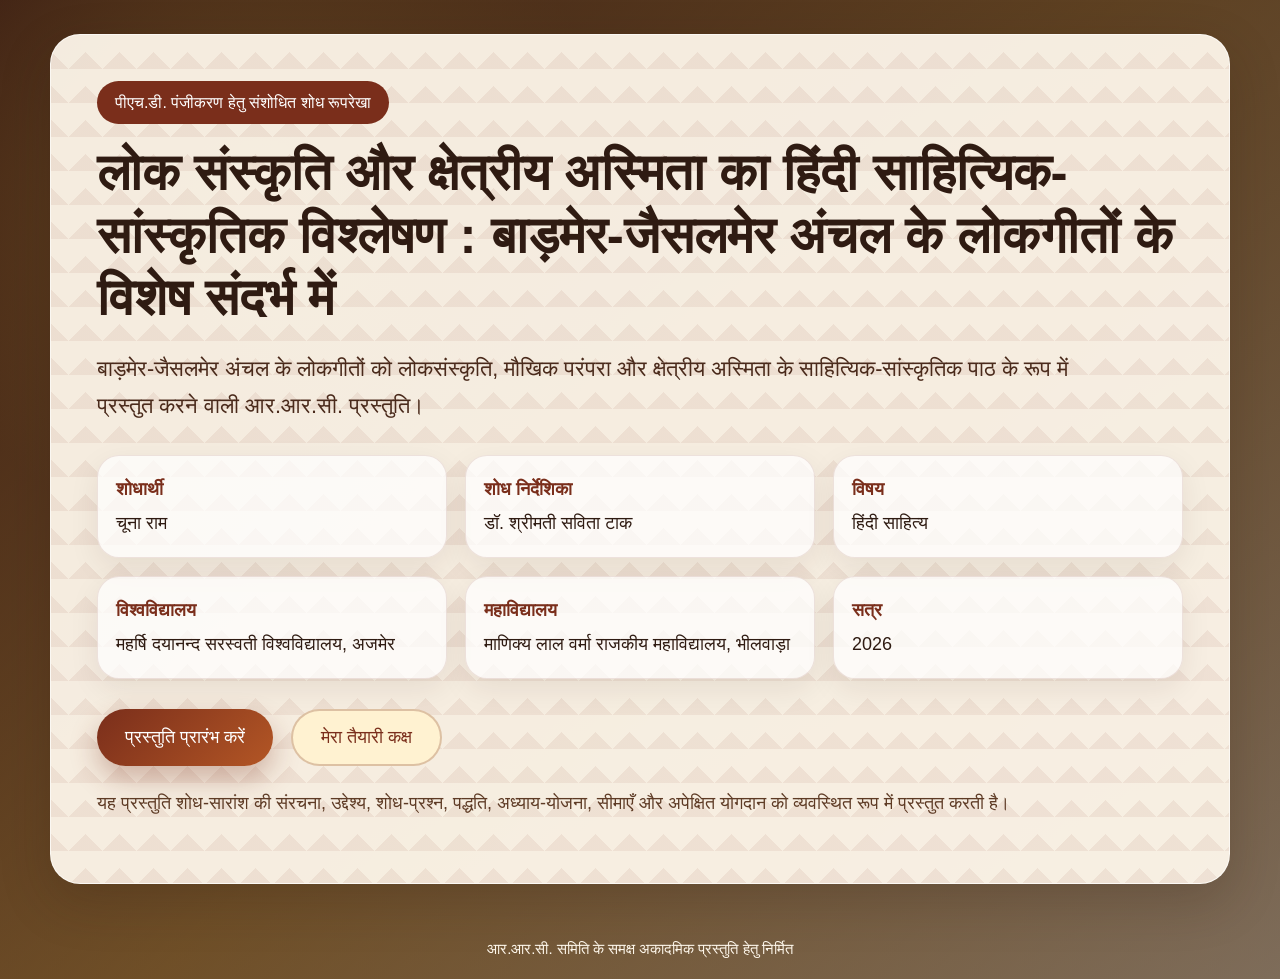
<file: index.html>
<!DOCTYPE html>
<html lang="hi">
<head>
  <meta charset="UTF-8">
  <meta name="viewport" content="width=device-width, initial-scale=1.0">
  <title>आर.आर.सी. शोध-प्रस्तुति</title>
  <link rel="stylesheet" href="style.css">
</head>
<body class="home-body">
  <main class="home-wrap">
    <section class="hero-card">
      <div class="badge">पीएच.डी. पंजीकरण हेतु संशोधित शोध रूपरेखा</div>

      <h1>
        लोक संस्कृति और क्षेत्रीय अस्मिता का हिंदी साहित्यिक-सांस्कृतिक विश्लेषण :
        बाड़मेर-जैसलमेर अंचल के लोकगीतों के विशेष संदर्भ में
      </h1>

      <p class="subtitle">
        बाड़मेर-जैसलमेर अंचल के लोकगीतों को लोकसंस्कृति, मौखिक परंपरा और क्षेत्रीय अस्मिता के साहित्यिक-सांस्कृतिक पाठ के रूप में प्रस्तुत करने वाली आर.आर.सी. प्रस्तुति।
      </p>

      <div class="info-grid">
        <div>
          <strong>शोधार्थी</strong>
          <span>चूना राम</span>
        </div>
        <div>
          <strong>शोध निर्देशिका</strong>
          <span>डॉ. श्रीमती सविता टाक</span>
        </div>
        <div>
          <strong>विषय</strong>
          <span>हिंदी साहित्य</span>
        </div>
        <div>
          <strong>विश्वविद्यालय</strong>
          <span>महर्षि दयानन्द सरस्वती विश्वविद्यालय, अजमेर</span>
        </div>
        <div>
          <strong>महाविद्यालय</strong>
          <span>माणिक्य लाल वर्मा राजकीय महाविद्यालय, भीलवाड़ा</span>
        </div>
        <div>
          <strong>सत्र</strong>
          <span>2026</span>
        </div>
      </div>

      <div class="button-row">
        <button class="main-btn" onclick="openPasswordBox('presentation')">प्रस्तुति प्रारंभ करें</button>
        <button class="secondary-btn" onclick="openPasswordBox('prep')">मेरा तैयारी कक्ष</button>
      </div>

      <p class="home-note">
        यह प्रस्तुति शोध-सारांश की संरचना, उद्देश्य, शोध-प्रश्न, पद्धति, अध्याय-योजना, सीमाएँ और अपेक्षित योगदान को व्यवस्थित रूप में प्रस्तुत करती है।
      </p>
    </section>
  </main>

  <div id="passwordModal" class="modal hidden">
    <div class="modal-box">
      <button class="close-btn" onclick="closePasswordBox()">×</button>
      <h2 id="modalTitle">पासवर्ड दर्ज करें</h2>
      <p id="modalHint">कृपया निर्धारित पासवर्ड लिखें।</p>
      <input type="password" id="passwordInput" placeholder="पासवर्ड दर्ज करें">
      <button class="main-btn small" onclick="checkPassword()">प्रवेश करें</button>
      <p id="passwordMessage" class="message"></p>
    </div>
  </div>

  <footer class="site-footer">
    आर.आर.सी. समिति के समक्ष अकादमिक प्रस्तुति हेतु निर्मित
  </footer>

  <script src="script.js"></script>
</body>
          </html>
</file>
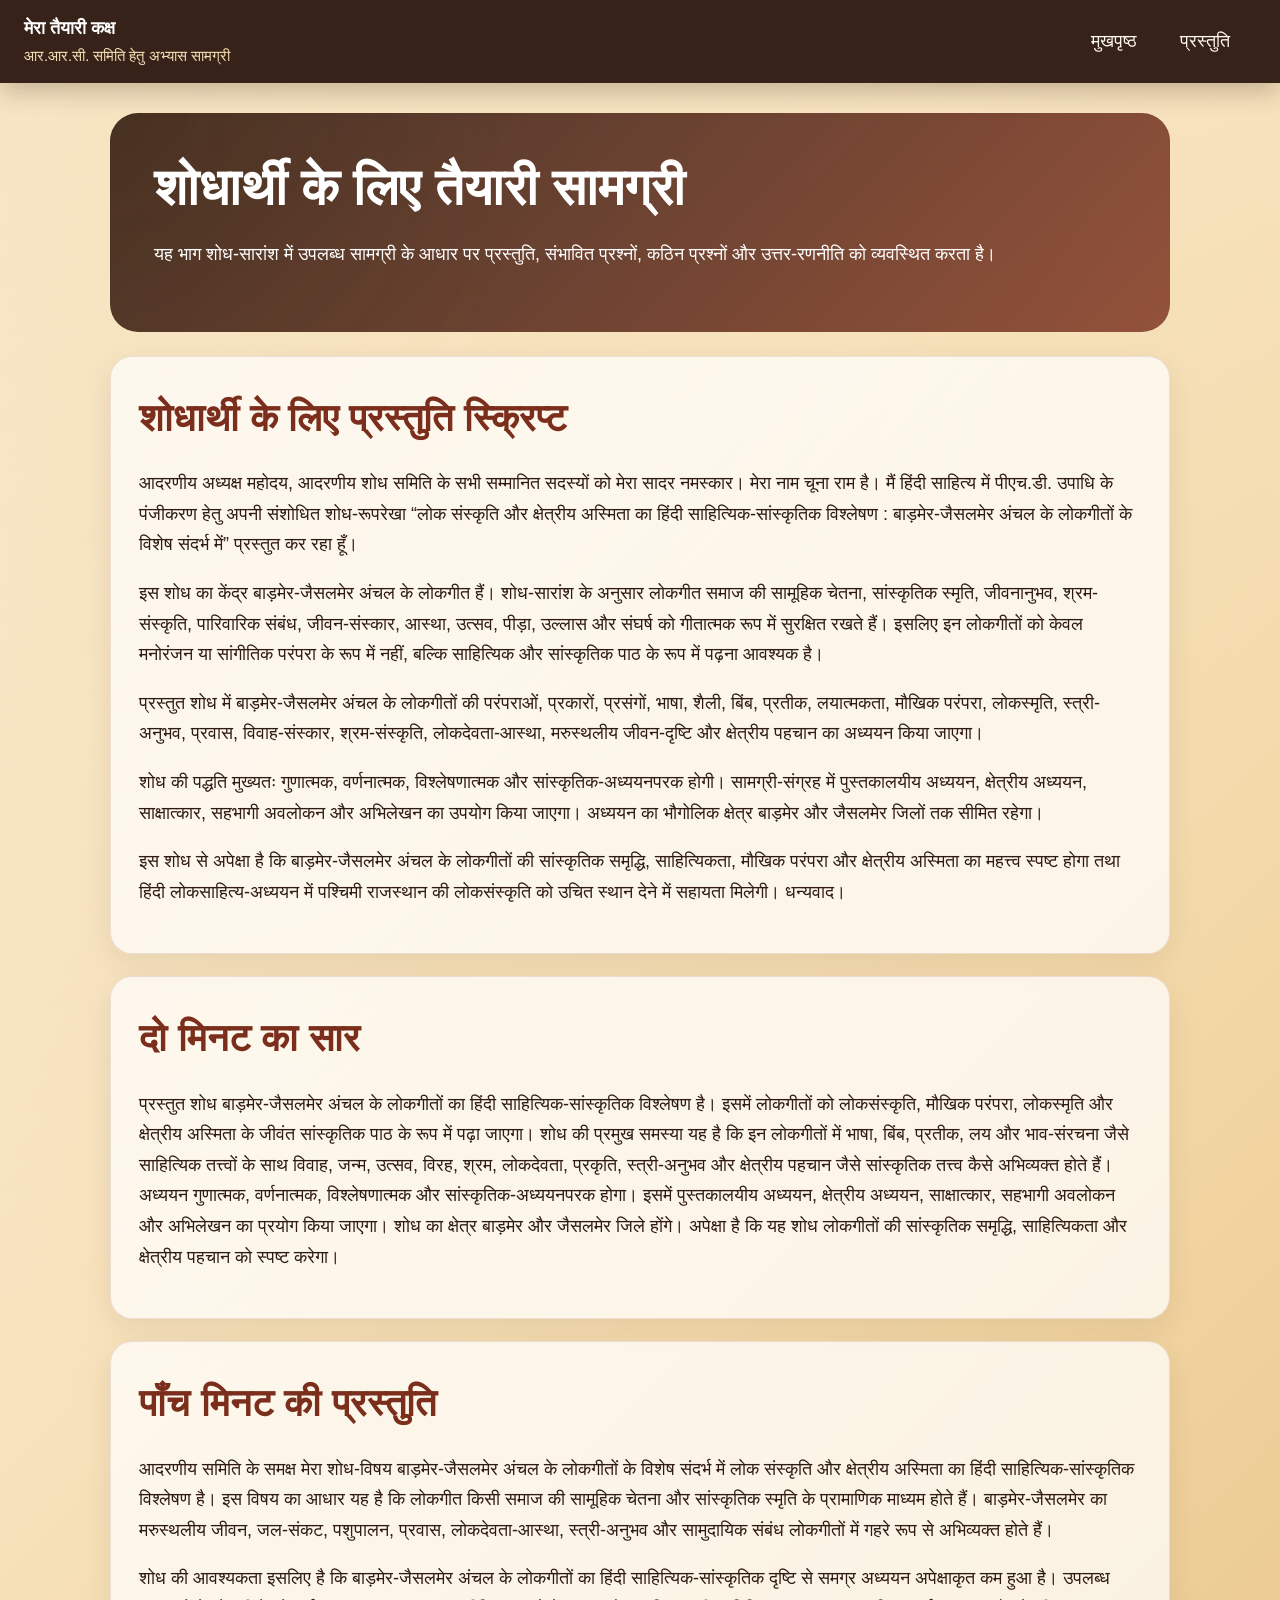
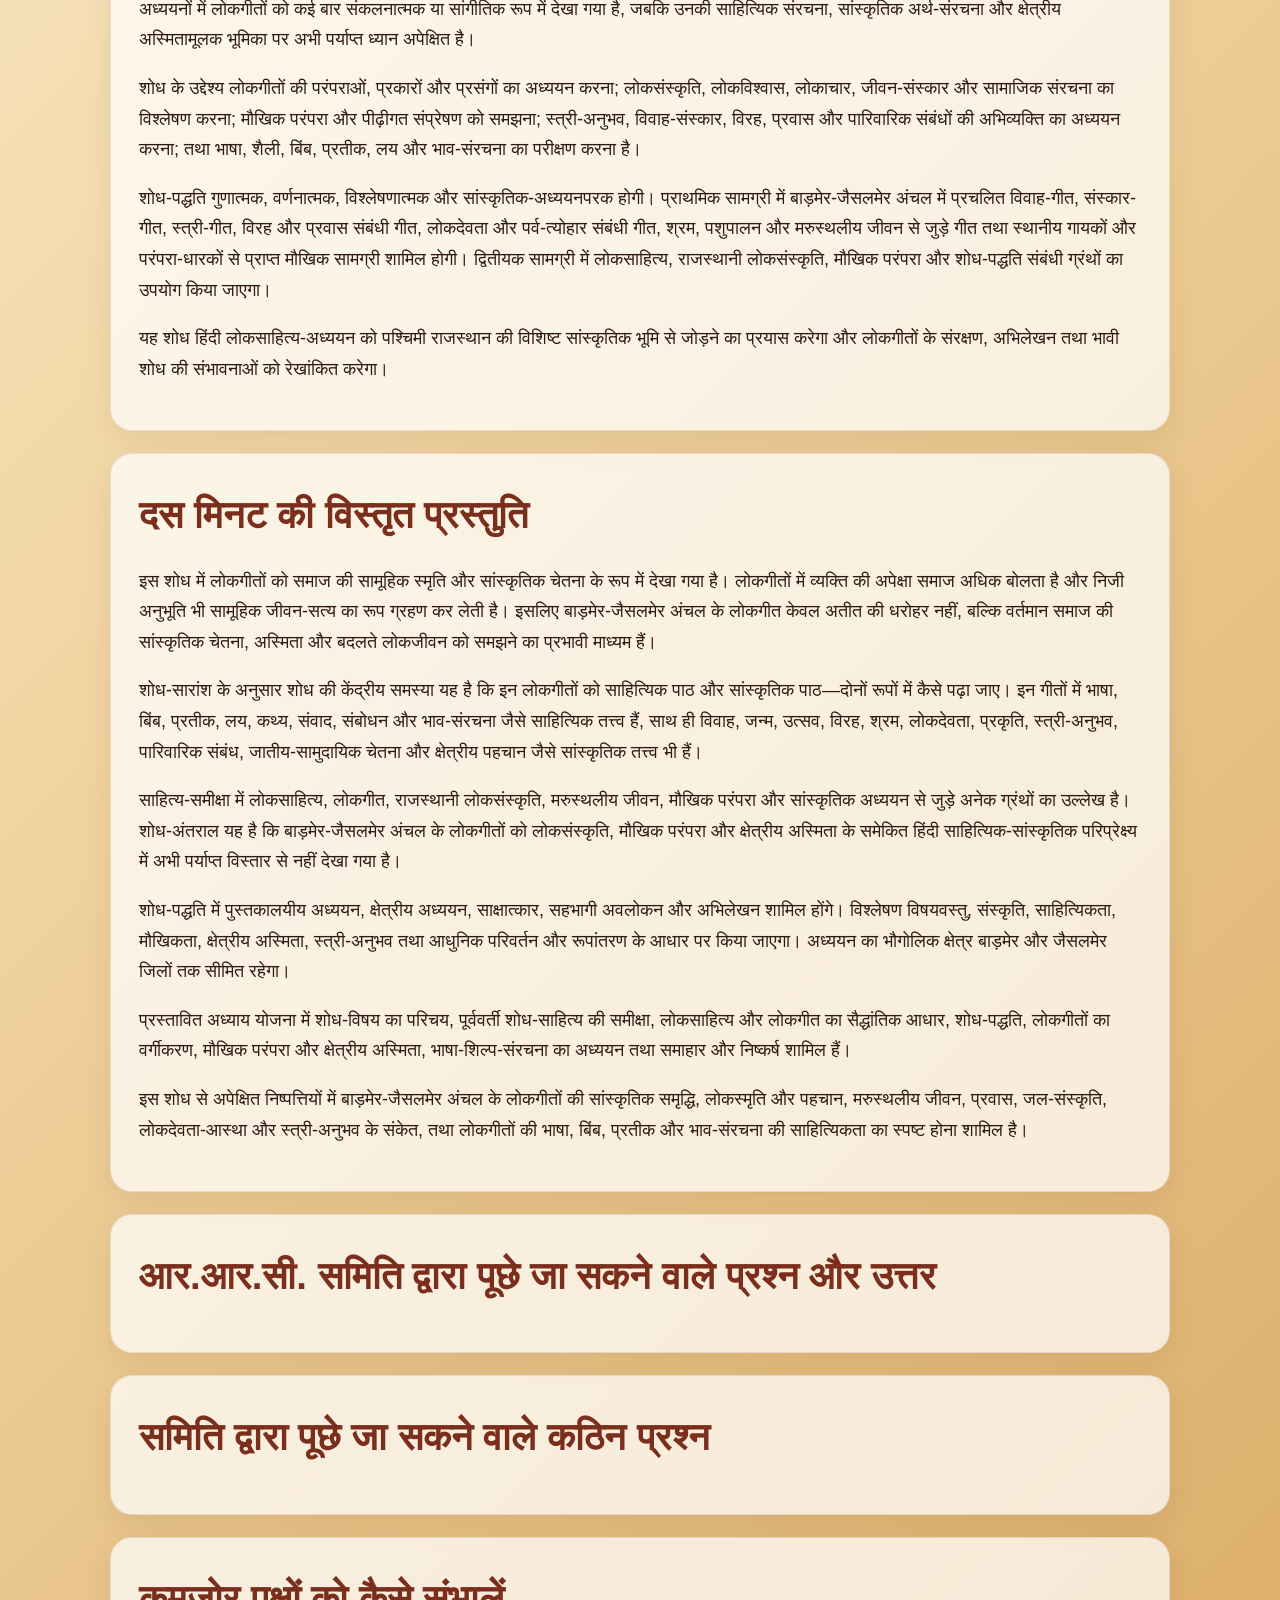
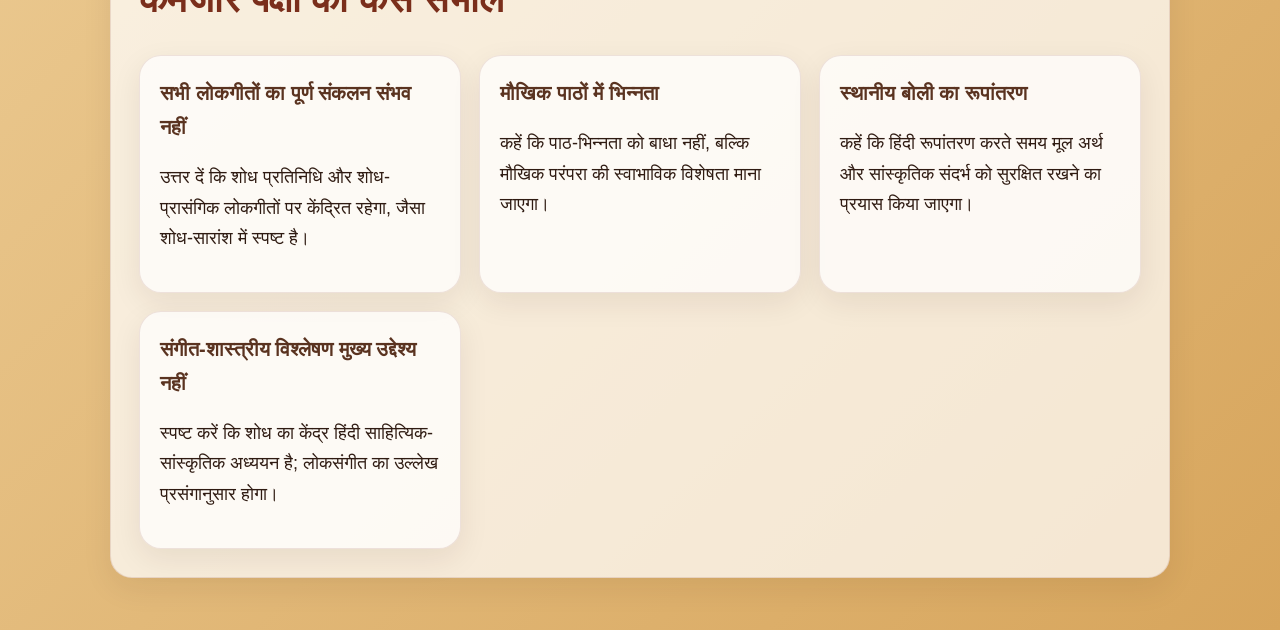
<file: prep.html>
<!DOCTYPE html>
<html lang="hi">
<head>
  <meta charset="UTF-8">
  <meta name="viewport" content="width=device-width, initial-scale=1.0">
  <title>मेरा तैयारी कक्ष</title>
  <link rel="stylesheet" href="style.css">
</head>
<body>
  <header class="topbar">
    <div>
      <strong>मेरा तैयारी कक्ष</strong>
      <span>आर.आर.सी. समिति हेतु अभ्यास सामग्री</span>
    </div>
    <nav>
      <a href="index.html">मुखपृष्ठ</a>
      <a href="presentation.html">प्रस्तुति</a>
    </nav>
  </header>

  <main class="prep-main">
    <section class="prep-hero">
      <h1>शोधार्थी के लिए तैयारी सामग्री</h1>
      <p>
        यह भाग शोध-सारांश में उपलब्ध सामग्री के आधार पर प्रस्तुति, संभावित प्रश्नों,
        कठिन प्रश्नों और उत्तर-रणनीति को व्यवस्थित करता है।
      </p>
    </section>

    <section class="prep-section">
      <h2>शोधार्थी के लिए प्रस्तुति स्क्रिप्ट</h2>
      <p>
        आदरणीय अध्यक्ष महोदय, आदरणीय शोध समिति के सभी सम्मानित सदस्यों को मेरा सादर नमस्कार।
        मेरा नाम चूना राम है। मैं हिंदी साहित्य में पीएच.डी. उपाधि के पंजीकरण हेतु अपनी संशोधित शोध-रूपरेखा
        “लोक संस्कृति और क्षेत्रीय अस्मिता का हिंदी साहित्यिक-सांस्कृतिक विश्लेषण : बाड़मेर-जैसलमेर अंचल के लोकगीतों के विशेष संदर्भ में”
        प्रस्तुत कर रहा हूँ।
      </p>
      <p>
        इस शोध का केंद्र बाड़मेर-जैसलमेर अंचल के लोकगीत हैं। शोध-सारांश के अनुसार लोकगीत समाज की सामूहिक चेतना,
        सांस्कृतिक स्मृति, जीवनानुभव, श्रम-संस्कृति, पारिवारिक संबंध, जीवन-संस्कार, आस्था, उत्सव, पीड़ा, उल्लास और संघर्ष को
        गीतात्मक रूप में सुरक्षित रखते हैं। इसलिए इन लोकगीतों को केवल मनोरंजन या सांगीतिक परंपरा के रूप में नहीं,
        बल्कि साहित्यिक और सांस्कृतिक पाठ के रूप में पढ़ना आवश्यक है।
      </p>
      <p>
        प्रस्तुत शोध में बाड़मेर-जैसलमेर अंचल के लोकगीतों की परंपराओं, प्रकारों, प्रसंगों, भाषा, शैली, बिंब, प्रतीक,
        लयात्मकता, मौखिक परंपरा, लोकस्मृति, स्त्री-अनुभव, प्रवास, विवाह-संस्कार, श्रम-संस्कृति, लोकदेवता-आस्था,
        मरुस्थलीय जीवन-दृष्टि और क्षेत्रीय पहचान का अध्ययन किया जाएगा।
      </p>
      <p>
        शोध की पद्धति मुख्यतः गुणात्मक, वर्णनात्मक, विश्लेषणात्मक और सांस्कृतिक-अध्ययनपरक होगी। सामग्री-संग्रह में
        पुस्तकालयीय अध्ययन, क्षेत्रीय अध्ययन, साक्षात्कार, सहभागी अवलोकन और अभिलेखन का उपयोग किया जाएगा।
        अध्ययन का भौगोलिक क्षेत्र बाड़मेर और जैसलमेर जिलों तक सीमित रहेगा।
      </p>
      <p>
        इस शोध से अपेक्षा है कि बाड़मेर-जैसलमेर अंचल के लोकगीतों की सांस्कृतिक समृद्धि, साहित्यिकता,
        मौखिक परंपरा और क्षेत्रीय अस्मिता का महत्त्व स्पष्ट होगा तथा हिंदी लोकसाहित्य-अध्ययन में पश्चिमी राजस्थान की
        लोकसंस्कृति को उचित स्थान देने में सहायता मिलेगी। धन्यवाद।
      </p>
    </section>

    <section class="prep-section">
      <h2>दो मिनट का सार</h2>
      <p>
        प्रस्तुत शोध बाड़मेर-जैसलमेर अंचल के लोकगीतों का हिंदी साहित्यिक-सांस्कृतिक विश्लेषण है।
        इसमें लोकगीतों को लोकसंस्कृति, मौखिक परंपरा, लोकस्मृति और क्षेत्रीय अस्मिता के जीवंत सांस्कृतिक पाठ के रूप में पढ़ा जाएगा।
        शोध की प्रमुख समस्या यह है कि इन लोकगीतों में भाषा, बिंब, प्रतीक, लय और भाव-संरचना जैसे साहित्यिक तत्त्वों के साथ
        विवाह, जन्म, उत्सव, विरह, श्रम, लोकदेवता, प्रकृति, स्त्री-अनुभव और क्षेत्रीय पहचान जैसे सांस्कृतिक तत्त्व कैसे अभिव्यक्त होते हैं।
        अध्ययन गुणात्मक, वर्णनात्मक, विश्लेषणात्मक और सांस्कृतिक-अध्ययनपरक होगा। इसमें पुस्तकालयीय अध्ययन,
        क्षेत्रीय अध्ययन, साक्षात्कार, सहभागी अवलोकन और अभिलेखन का प्रयोग किया जाएगा। शोध का क्षेत्र बाड़मेर और जैसलमेर जिले होंगे।
        अपेक्षा है कि यह शोध लोकगीतों की सांस्कृतिक समृद्धि, साहित्यिकता और क्षेत्रीय पहचान को स्पष्ट करेगा।
      </p>
    </section>

    <section class="prep-section">
      <h2>पाँच मिनट की प्रस्तुति</h2>
      <p>
        आदरणीय समिति के समक्ष मेरा शोध-विषय बाड़मेर-जैसलमेर अंचल के लोकगीतों के विशेष संदर्भ में लोक संस्कृति और
        क्षेत्रीय अस्मिता का हिंदी साहित्यिक-सांस्कृतिक विश्लेषण है। इस विषय का आधार यह है कि लोकगीत किसी समाज की
        सामूहिक चेतना और सांस्कृतिक स्मृति के प्रामाणिक माध्यम होते हैं। बाड़मेर-जैसलमेर का मरुस्थलीय जीवन,
        जल-संकट, पशुपालन, प्रवास, लोकदेवता-आस्था, स्त्री-अनुभव और सामुदायिक संबंध लोकगीतों में गहरे रूप से अभिव्यक्त होते हैं।
      </p>
      <p>
        शोध की आवश्यकता इसलिए है कि बाड़मेर-जैसलमेर अंचल के लोकगीतों का हिंदी साहित्यिक-सांस्कृतिक दृष्टि से
        समग्र अध्ययन अपेक्षाकृत कम हुआ है। उपलब्ध अध्ययनों में लोकगीतों को कई बार संकलनात्मक या सांगीतिक रूप में देखा गया है,
        जबकि उनकी साहित्यिक संरचना, सांस्कृतिक अर्थ-संरचना और क्षेत्रीय अस्मितामूलक भूमिका पर अभी पर्याप्त ध्यान अपेक्षित है।
      </p>
      <p>
        शोध के उद्देश्य लोकगीतों की परंपराओं, प्रकारों और प्रसंगों का अध्ययन करना; लोकसंस्कृति, लोकविश्वास, लोकाचार,
        जीवन-संस्कार और सामाजिक संरचना का विश्लेषण करना; मौखिक परंपरा और पीढ़ीगत संप्रेषण को समझना;
        स्त्री-अनुभव, विवाह-संस्कार, विरह, प्रवास और पारिवारिक संबंधों की अभिव्यक्ति का अध्ययन करना; तथा भाषा,
        शैली, बिंब, प्रतीक, लय और भाव-संरचना का परीक्षण करना है।
      </p>
      <p>
        शोध-पद्धति गुणात्मक, वर्णनात्मक, विश्लेषणात्मक और सांस्कृतिक-अध्ययनपरक होगी। प्राथमिक सामग्री में बाड़मेर-जैसलमेर अंचल में
        प्रचलित विवाह-गीत, संस्कार-गीत, स्त्री-गीत, विरह और प्रवास संबंधी गीत, लोकदेवता और पर्व-त्योहार संबंधी गीत,
        श्रम, पशुपालन और मरुस्थलीय जीवन से जुड़े गीत तथा स्थानीय गायकों और परंपरा-धारकों से प्राप्त मौखिक सामग्री शामिल होगी।
        द्वितीयक सामग्री में लोकसाहित्य, राजस्थानी लोकसंस्कृति, मौखिक परंपरा और शोध-पद्धति संबंधी ग्रंथों का उपयोग किया जाएगा।
      </p>
      <p>
        यह शोध हिंदी लोकसाहित्य-अध्ययन को पश्चिमी राजस्थान की विशिष्ट सांस्कृतिक भूमि से जोड़ने का प्रयास करेगा
        और लोकगीतों के संरक्षण, अभिलेखन तथा भावी शोध की संभावनाओं को रेखांकित करेगा।
      </p>
    </section>

    <section class="prep-section">
      <h2>दस मिनट की विस्तृत प्रस्तुति</h2>
      <p>
        इस शोध में लोकगीतों को समाज की सामूहिक स्मृति और सांस्कृतिक चेतना के रूप में देखा गया है।
        लोकगीतों में व्यक्ति की अपेक्षा समाज अधिक बोलता है और निजी अनुभूति भी सामूहिक जीवन-सत्य का रूप ग्रहण कर लेती है।
        इसलिए बाड़मेर-जैसलमेर अंचल के लोकगीत केवल अतीत की धरोहर नहीं, बल्कि वर्तमान समाज की सांस्कृतिक चेतना,
        अस्मिता और बदलते लोकजीवन को समझने का प्रभावी माध्यम हैं।
      </p>
      <p>
        शोध-सारांश के अनुसार शोध की केंद्रीय समस्या यह है कि इन लोकगीतों को साहित्यिक पाठ और सांस्कृतिक पाठ—दोनों रूपों में
        कैसे पढ़ा जाए। इन गीतों में भाषा, बिंब, प्रतीक, लय, कथ्य, संवाद, संबोधन और भाव-संरचना जैसे साहित्यिक तत्त्व हैं,
        साथ ही विवाह, जन्म, उत्सव, विरह, श्रम, लोकदेवता, प्रकृति, स्त्री-अनुभव, पारिवारिक संबंध,
        जातीय-सामुदायिक चेतना और क्षेत्रीय पहचान जैसे सांस्कृतिक तत्त्व भी हैं।
      </p>
      <p>
        साहित्य-समीक्षा में लोकसाहित्य, लोकगीत, राजस्थानी लोकसंस्कृति, मरुस्थलीय जीवन, मौखिक परंपरा और सांस्कृतिक अध्ययन से
        जुड़े अनेक ग्रंथों का उल्लेख है। शोध-अंतराल यह है कि बाड़मेर-जैसलमेर अंचल के लोकगीतों को लोकसंस्कृति,
        मौखिक परंपरा और क्षेत्रीय अस्मिता के समेकित हिंदी साहित्यिक-सांस्कृतिक परिप्रेक्ष्य में अभी पर्याप्त विस्तार से नहीं देखा गया है।
      </p>
      <p>
        शोध-पद्धति में पुस्तकालयीय अध्ययन, क्षेत्रीय अध्ययन, साक्षात्कार, सहभागी अवलोकन और अभिलेखन शामिल होंगे।
        विश्लेषण विषयवस्तु, संस्कृति, साहित्यिकता, मौखिकता, क्षेत्रीय अस्मिता, स्त्री-अनुभव तथा आधुनिक परिवर्तन और रूपांतरण के आधार पर किया जाएगा।
        अध्ययन का भौगोलिक क्षेत्र बाड़मेर और जैसलमेर जिलों तक सीमित रहेगा।
      </p>
      <p>
        प्रस्तावित अध्याय योजना में शोध-विषय का परिचय, पूर्ववर्ती शोध-साहित्य की समीक्षा, लोकसाहित्य और लोकगीत का
        सैद्धांतिक आधार, शोध-पद्धति, लोकगीतों का वर्गीकरण, मौखिक परंपरा और क्षेत्रीय अस्मिता,
        भाषा-शिल्प-संरचना का अध्ययन तथा समाहार और निष्कर्ष शामिल हैं।
      </p>
      <p>
        इस शोध से अपेक्षित निष्पत्तियों में बाड़मेर-जैसलमेर अंचल के लोकगीतों की सांस्कृतिक समृद्धि,
        लोकस्मृति और पहचान, मरुस्थलीय जीवन, प्रवास, जल-संस्कृति, लोकदेवता-आस्था और स्त्री-अनुभव के संकेत,
        तथा लोकगीतों की भाषा, बिंब, प्रतीक और भाव-संरचना की साहित्यिकता का स्पष्ट होना शामिल है।
      </p>
    </section>

    <section class="prep-section">
      <h2>आर.आर.सी. समिति द्वारा पूछे जा सकने वाले प्रश्न और उत्तर</h2>
      <div id="qaList" class="qa-list"></div>
    </section>

    <section class="prep-section">
      <h2>समिति द्वारा पूछे जा सकने वाले कठिन प्रश्न</h2>
      <div id="toughList" class="qa-list"></div>
    </section>

    <section class="prep-section">
      <h2>कमजोर पक्षों को कैसे संभालें</h2>
      <div class="cards">
        <div class="card">
          <h3>सभी लोकगीतों का पूर्ण संकलन संभव नहीं</h3>
          <p>उत्तर दें कि शोध प्रतिनिधि और शोध-प्रासंगिक लोकगीतों पर केंद्रित रहेगा, जैसा शोध-सारांश में स्पष्ट है।</p>
        </div>
        <div class="card">
          <h3>मौखिक पाठों में भिन्नता</h3>
          <p>कहें कि पाठ-भिन्नता को बाधा नहीं, बल्कि मौखिक परंपरा की स्वाभाविक विशेषता माना जाएगा।</p>
        </div>
        <div class="card">
          <h3>स्थानीय बोली का रूपांतरण</h3>
          <p>कहें कि हिंदी रूपांतरण करते समय मूल अर्थ और सांस्कृतिक संदर्भ को सुरक्षित रखने का प्रयास किया जाएगा।</p>
        </div>
        <div class="card">
          <h3>संगीत-शास्त्रीय विश्लेषण मुख्य उद्देश्य नहीं</h3>
          <p>स्पष्ट करें कि शोध का केंद्र हिंदी साहित्यिक-सांस्कृतिक अध्ययन है; लोकसंगीत का उल्लेख प्रसंगानुसार होगा।</p>
        </div>
      </div>
    </section>
  </main>

  <script src="script.js"></script>
</body>
</html>
</file>
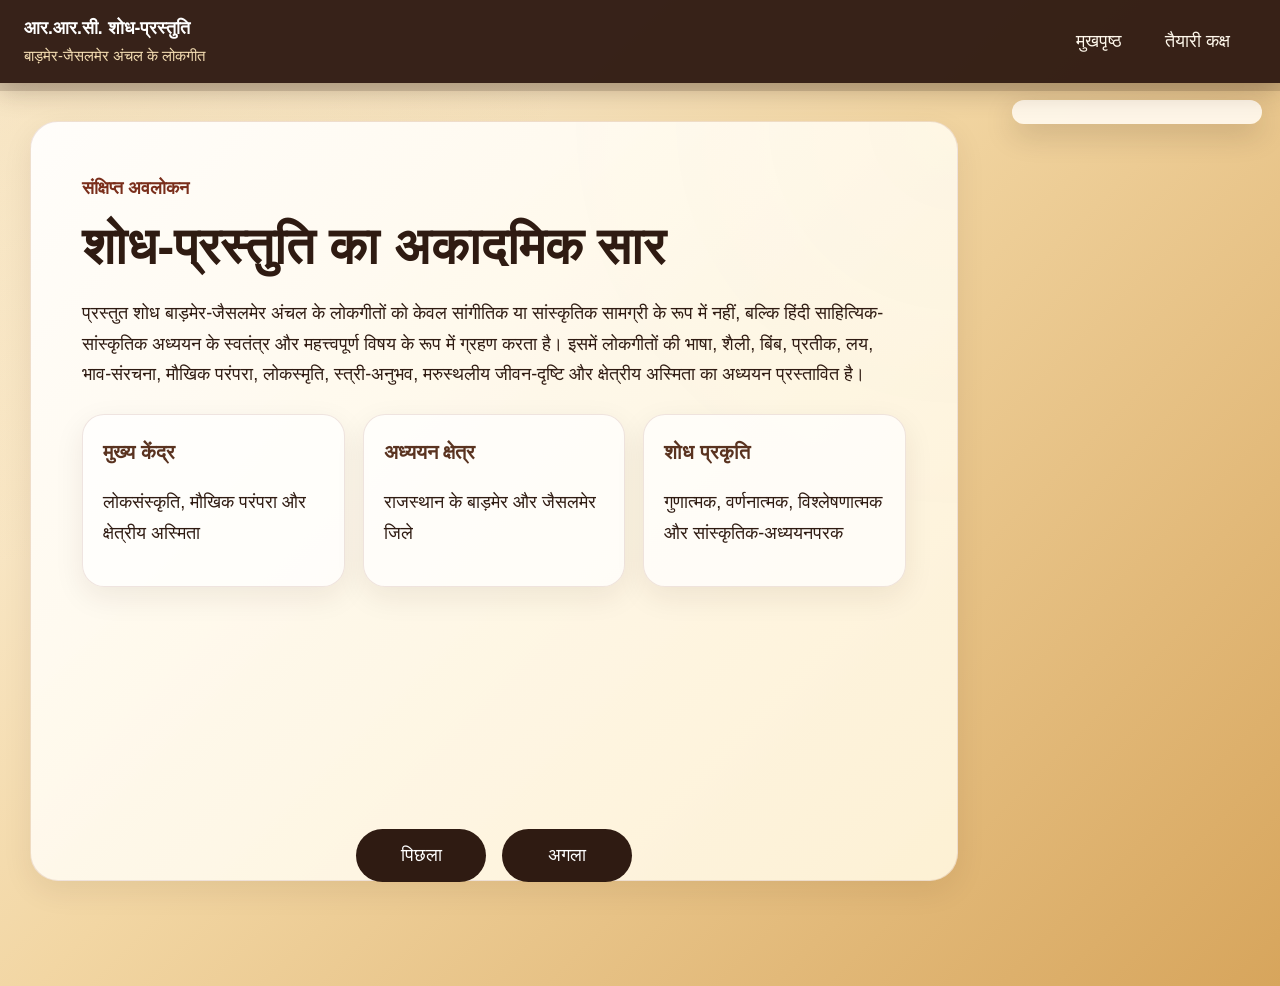
<file: presentation.html>
<!DOCTYPE html>
<html lang="hi">
<head>
  <meta charset="UTF-8">
  <meta name="viewport" content="width=device-width, initial-scale=1.0">
  <title>मुख्य शोध-प्रस्तुति</title>
  <link rel="stylesheet" href="style.css">
</head>
<body>
  <header class="topbar">
    <div>
      <strong>आर.आर.सी. शोध-प्रस्तुति</strong>
      <span>बाड़मेर-जैसलमेर अंचल के लोकगीत</span>
    </div>
    <nav>
      <a href="index.html">मुखपृष्ठ</a>
      <a href="prep.html">तैयारी कक्ष</a>
    </nav>
  </header>

  <div class="progress-shell">
    <div id="progressBar"></div>
  </div>

  <aside class="side-nav" id="presentationNav"></aside>

  <main class="presentation-main">
    <section class="slide active-slide" id="slide-0">
      <div class="slide-number">संक्षिप्त अवलोकन</div>
      <h1>शोध-प्रस्तुति का अकादमिक सार</h1>
      <p>
        प्रस्तुत शोध बाड़मेर-जैसलमेर अंचल के लोकगीतों को केवल सांगीतिक या सांस्कृतिक सामग्री के रूप में नहीं,
        बल्कि हिंदी साहित्यिक-सांस्कृतिक अध्ययन के स्वतंत्र और महत्त्वपूर्ण विषय के रूप में ग्रहण करता है।
        इसमें लोकगीतों की भाषा, शैली, बिंब, प्रतीक, लय, भाव-संरचना, मौखिक परंपरा, लोकस्मृति,
        स्त्री-अनुभव, मरुस्थलीय जीवन-दृष्टि और क्षेत्रीय अस्मिता का अध्ययन प्रस्तावित है।
      </p>

      <div class="cards">
        <div class="card">
          <h3>मुख्य केंद्र</h3>
          <p>लोकसंस्कृति, मौखिक परंपरा और क्षेत्रीय अस्मिता</p>
        </div>
        <div class="card">
          <h3>अध्ययन क्षेत्र</h3>
          <p>राजस्थान के बाड़मेर और जैसलमेर जिले</p>
        </div>
        <div class="card">
          <h3>शोध प्रकृति</h3>
          <p>गुणात्मक, वर्णनात्मक, विश्लेषणात्मक और सांस्कृतिक-अध्ययनपरक</p>
        </div>
      </div>
    </section>

    <div id="slidesContainer"></div>

    <section class="slide" id="finalSlide">
      <div class="slide-number">प्रस्तुति समापन</div>
      <h1>प्रस्तुति समापन वक्तव्य</h1>
      <p>
        आदरणीय समिति के समक्ष प्रस्तुत यह शोध-रूपरेखा बाड़मेर-जैसलमेर अंचल के लोकगीतों को
        लोकस्मृति, सांस्कृतिक चेतना और क्षेत्रीय अस्मिता के जीवंत साक्ष्य के रूप में समझने का प्रयास करती है।
        इस अध्ययन का उद्देश्य लोकगीतों की साहित्यिक संरचना, सांस्कृतिक अर्थवत्ता, मौखिक परंपरा,
        स्त्री-अनुभव और मरुस्थलीय जीवन-दृष्टि को हिंदी साहित्यिक-सांस्कृतिक परिप्रेक्ष्य में व्यवस्थित रूप से स्पष्ट करना है।
        यह शोध हिंदी लोकसाहित्य-अध्ययन को पश्चिमी राजस्थान की विशिष्ट सांस्कृतिक भूमि से जोड़ने का प्रयास करेगा।
      </p>
      <div class="highlight">
        समिति हेतु मुख्य बिंदु: विषय की प्रासंगिकता, शोध-अंतराल, गुणात्मक पद्धति, क्षेत्रीय अध्ययन,
        मौखिक परंपरा, लोकगीतों का वर्गीकरण, सांस्कृतिक विश्लेषण और हिंदी साहित्य में योगदान।
      </div>
    </section>

    <div class="flow-buttons">
      <button onclick="prevSlide()">पिछला</button>
      <button onclick="nextSlide()">अगला</button>
    </div>
  </main>

  <script src="script.js"></script>
</body>
                                          </html>
</file>
<file: style.css>
:root {
  --sand: #f6dfb4;
  --deep: #2f1b12;
  --maroon: #7a2e1b;
  --gold: #d9a441;
  --cream: #fff8ec;
  --brown: #5a3320;
  --shadow: 0 18px 50px rgba(47, 27, 18, 0.22);
}

* {
  box-sizing: border-box;
}

html {
  scroll-behavior: smooth;
}

body {
  margin: 0;
  font-family: "Noto Sans Devanagari", "Mangal", "Kokila", Arial, sans-serif;
  background:
    radial-gradient(circle at top left, rgba(217, 164, 65, 0.22), transparent 35%),
    linear-gradient(135deg, #fff7e8 0%, #f2d6a3 45%, #d7a55c 100%);
  color: var(--deep);
  line-height: 1.7;
  font-size: 18px;
}

.home-body {
  min-height: 100vh;
  background:
    linear-gradient(rgba(47, 27, 18, 0.72), rgba(47, 27, 18, 0.62)),
    radial-gradient(circle at 20% 20%, #d9a441, transparent 28%),
    linear-gradient(135deg, #6d351b, #d8a44b, #fff1cf);
}

.home-wrap {
  min-height: calc(100vh - 64px);
  display: flex;
  align-items: center;
  justify-content: center;
  padding: 34px;
}

.hero-card {
  max-width: 1180px;
  width: 100%;
  background: rgba(255, 248, 236, 0.94);
  border: 1px solid rgba(255,255,255,0.65);
  border-radius: 30px;
  padding: 46px;
  box-shadow: var(--shadow);
  position: relative;
  overflow: hidden;
}

.hero-card::before {
  content: "";
  position: absolute;
  inset: 0;
  background-image:
    linear-gradient(45deg, rgba(122,46,27,0.07) 25%, transparent 25%),
    linear-gradient(-45deg, rgba(122,46,27,0.07) 25%, transparent 25%);
  background-size: 34px 34px;
  pointer-events: none;
}

.hero-card > * {
  position: relative;
}

.badge {
  display: inline-block;
  background: var(--maroon);
  color: #fff;
  padding: 8px 18px;
  border-radius: 999px;
  font-size: 16px;
  margin-bottom: 18px;
}

h1 {
  font-size: clamp(2rem, 4vw, 4.2rem);
  line-height: 1.22;
  margin: 0 0 20px;
  color: var(--deep);
}

h2 {
  font-size: clamp(1.7rem, 3vw, 2.5rem);
  margin: 0 0 16px;
  color: var(--maroon);
}

h3 {
  margin: 0 0 8px;
  color: var(--brown);
  font-size: 1.25rem;
}

.subtitle {
  font-size: 1.35rem;
  max-width: 980px;
  color: #4a2a1b;
}

.info-grid {
  display: grid;
  grid-template-columns: repeat(3, 1fr);
  gap: 18px;
  margin: 30px 0;
}

.info-grid div, .card, .prep-section, .slide {
  background: rgba(255, 255, 255, 0.72);
  border: 1px solid rgba(122,46,27,0.12);
  border-radius: 22px;
  box-shadow: 0 10px 30px rgba(47, 27, 18, 0.08);
}

.info-grid div {
  padding: 18px;
}

.info-grid strong {
  display: block;
  color: var(--maroon);
}

.info-grid span {
  display: block;
  margin-top: 4px;
}

.button-row {
  display: flex;
  flex-wrap: wrap;
  gap: 18px;
  margin-top: 26px;
}

button, .main-btn, .secondary-btn {
  border: 0;
  cursor: pointer;
  font-family: inherit;
  font-size: 1.12rem;
  border-radius: 999px;
  padding: 16px 28px;
  transition: transform .2s ease, box-shadow .2s ease, background .2s ease;
}

.main-btn {
  background: linear-gradient(135deg, var(--maroon), #b35625);
  color: #fff;
  box-shadow: 0 12px 28px rgba(122,46,27,0.32);
}

.secondary-btn {
  background: #fff2d1;
  color: var(--maroon);
  border: 2px solid rgba(122,46,27,0.25);
}

button:hover {
  transform: translateY(-2px);
  box-shadow: 0 16px 34px rgba(47, 27, 18, 0.18);
}

.small {
  margin-top: 16px;
  width: 100%;
}

.home-note {
  margin-top: 22px;
  color: #5e3b25;
}

.site-footer {
  text-align: center;
  color: #fff8ec;
  padding: 18px;
  font-size: 15px;
}

.modal {
  position: fixed;
  inset: 0;
  background: rgba(35, 20, 12, 0.76);
  display: flex;
  align-items: center;
  justify-content: center;
  padding: 24px;
  z-index: 1000;
}

.hidden {
  display: none;
}

.modal-box {
  width: min(480px, 96vw);
  background: var(--cream);
  border-radius: 24px;
  padding: 30px;
  box-shadow: var(--shadow);
  position: relative;
}

.close-btn {
  position: absolute;
  top: 12px;
  left: 12px;
  background: transparent;
  font-size: 32px;
  color: var(--maroon);
  padding: 0;
}

input {
  width: 100%;
  padding: 16px;
  border: 2px solid rgba(122,46,27,0.2);
  border-radius: 16px;
  font-size: 1.1rem;
  font-family: inherit;
  outline: none;
}

.message {
  min-height: 28px;
  font-weight: 700;
  color: var(--maroon);
}

.topbar {
  position: sticky;
  top: 0;
  z-index: 500;
  background: rgba(47, 27, 18, 0.96);
  color: #fff;
  padding: 14px 24px;
  display: flex;
  justify-content: space-between;
  align-items: center;
  gap: 18px;
  box-shadow: 0 8px 24px rgba(47, 27, 18, 0.25);
}

.topbar strong {
  display: block;
  font-size: 1.1rem;
}

.topbar span {
  display: block;
  color: #f6dfb4;
  font-size: .92rem;
}

.topbar a {
  color: #fff8ec;
  text-decoration: none;
  margin-right: 14px;
  padding: 7px 12px;
  border-radius: 999px;
}

.topbar a:hover {
  background: rgba(255,255,255,0.14);
}

.progress-shell {
  height: 8px;
  background: rgba(47,27,18,0.16);
  position: sticky;
  top: 70px;
  z-index: 480;
}

#progressBar {
  height: 100%;
  width: 0;
  background: linear-gradient(90deg, var(--maroon), var(--gold));
  transition: width .25s ease;
}

.side-nav {
  position: fixed;
  top: 100px;
  right: 18px;
  width: 250px;
  max-height: calc(100vh - 130px);
  overflow: auto;
  padding: 12px;
  background: rgba(255, 248, 236, 0.94);
  border-radius: 20px;
  box-shadow: 0 10px 30px rgba(47, 27, 18, 0.18);
}

.side-nav button {
  width: 100%;
  text-align: right;
  margin: 5px 0;
  padding: 10px 12px;
  border-radius: 14px;
  background: transparent;
  color: var(--deep);
  font-size: .94rem;
}

.side-nav button.active {
  background: #ffe9b8;
  color: var(--maroon);
  font-weight: 700;
}

.presentation-main {
  margin-right: 292px;
  padding: 30px;
}

.slide {
  min-height: calc(100vh - 140px);
  display: none;
  padding: clamp(24px, 4vw, 56px);
  margin-bottom: 22px;
  border-radius: 28px;
  background:
    linear-gradient(135deg, rgba(255,255,255,0.92), rgba(255,245,220,0.92)),
    radial-gradient(circle at top right, rgba(217,164,65,0.22), transparent 36%);
}

.active-slide {
  display: block;
}

.slide-number {
  color: var(--maroon);
  font-weight: 800;
  margin-bottom: 12px;
}

.cards {
  display: grid;
  grid-template-columns: repeat(3, 1fr);
  gap: 18px;
  margin-top: 24px;
}

.card {
  padding: 20px;
}

.highlight {
  background: #fff0c4;
  border-right: 6px solid var(--gold);
  padding: 18px;
  border-radius: 18px;
  margin: 18px 0;
  font-weight: 700;
}

ul {
  padding-right: 22px;
}

li {
  margin-bottom: 8px;
}

.flow-buttons {
  position: sticky;
  bottom: 18px;
  display: flex;
  justify-content: center;
  gap: 16px;
  z-index: 450;
}

.flow-buttons button {
  background: var(--deep);
  color: #fff;
  min-width: 130px;
}

.prep-main {
  max-width: 1120px;
  margin: auto;
  padding: 30px;
}

.prep-hero {
  background:
    linear-gradient(135deg, rgba(47,27,18,.88), rgba(122,46,27,.80)),
    radial-gradient(circle at top left, rgba(217,164,65,.4), transparent 40%);
  color: #fff;
  padding: 44px;
  border-radius: 28px;
  margin-bottom: 24px;
}

.prep-hero h1 {
  color: #fff;
}

.prep-section {
  padding: 28px;
  margin-bottom: 22px;
}

.qa-item {
  border-bottom: 1px solid rgba(122,46,27,0.15);
  padding: 16px 0;
}

.qa-item:last-child {
  border-bottom: 0;
}

.qa-item strong {
  color: var(--maroon);
  display: block;
  margin-bottom: 8px;
}

.table-wrap {
  overflow-x: auto;
  margin: 18px 0;
}

table {
  border-collapse: collapse;
  width: 100%;
  background: #fffdf8;
  border-radius: 14px;
  overflow: hidden;
}

th, td {
  border: 1px solid rgba(122,46,27,0.15);
  padding: 12px;
  text-align: right;
  vertical-align: top;
}

th {
  background: #ffe8b3;
  color: var(--maroon);
}

@media (max-width: 1050px) {
  .side-nav {
    position: static;
    width: auto;
    margin: 18px;
    display: flex;
    gap: 8px;
    overflow-x: auto;
    max-height: none;
  }

  .side-nav button {
    min-width: 180px;
    text-align: center;
  }

  .presentation-main {
    margin-right: 0;
    padding: 18px;
  }

  .cards, .info-grid {
    grid-template-columns: 1fr;
  }

  .topbar {
    flex-direction: column;
    align-items: flex-start;
  }

  .progress-shell {
    top: 110px;
  }
}

@media (max-width: 620px) {
  body {
    font-size: 16px;
  }

  .hero-card, .prep-hero, .prep-section, .slide {
    padding: 22px;
  }

  .button-row {
    flex-direction: column;
  }

  .main-btn, .secondary-btn {
    width: 100%;
  }
                    }
</file>
